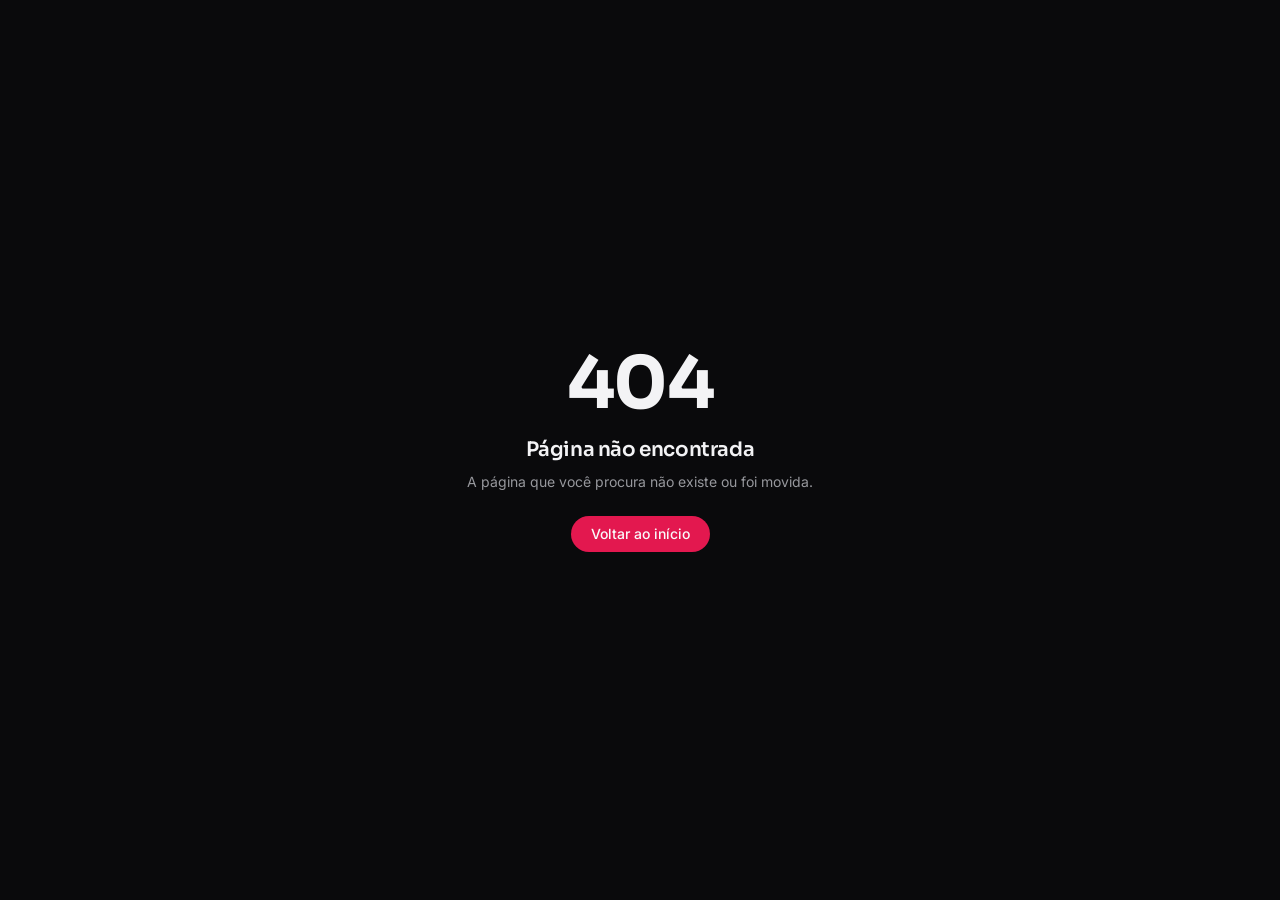
<file: index.html>
<!DOCTYPE html><html lang="pt-BR"><head><meta charSet="utf-8"/><meta name="viewport" content="width=device-width, initial-scale=1"/><link rel="stylesheet" href="/assets/styles-B4GNrawV.css" data-precedence="default"/><link rel="stylesheet" href="https://fonts.googleapis.com/css2?family=Sora:wght@500;600;700&amp;family=Inter:wght@400;500;600&amp;display=swap" data-precedence="default"/><title>LadyBug — Vídeos animados por IA a partir de um pedido</title><meta name="author" content="LadyBug"/><meta property="og:type" content="website"/><meta name="twitter:card" content="summary_large_image"/><meta name="description" content="Descreva sua ideia e a LadyBug gera o vídeo completo: roteiro, cenas animadas, narração em português e legendas. 8 estilos, preço honesto em segundos."/><meta property="og:title" content="LadyBug — Você descreve. A joaninha anima."/><meta property="og:description" content="Uma frase vira vídeo pronto pra Reels, TikTok e Shorts."/><link rel="modulepreload" href="/assets/index-BS1HdlfJ.js"/><link rel="modulepreload" href="/assets/jsx-runtime-CY_MMzgk.js"/><link rel="modulepreload" href="/assets/link-0mS4BocL.js"/><link rel="modulepreload" href="/assets/useMatch-DlkGC8ul.js"/><link rel="modulepreload" href="/assets/useRouter-Bv5GsD8K.js"/><link rel="modulepreload" href="/assets/routes-7COZXycB.js"/><link rel="modulepreload" href="/assets/createLucideIcon-DyymOcrj.js"/><link rel="modulepreload" href="/assets/bot-Bbn9E262.js"/><link rel="modulepreload" href="/assets/use-plans-Doxh9h86.js"/><link rel="modulepreload" href="/assets/rocket-Bhg-41aY.js"/><link rel="modulepreload" href="/assets/shield-check-Dj0qMW_E.js"/><link rel="modulepreload" href="/assets/shopping-bag-2lJcdKIU.js"/><link rel="modulepreload" href="/assets/sparkles-DSFkaqj5.js"/><link rel="modulepreload" href="/assets/tv-DksSvsuc.js"/><link rel="modulepreload" href="/assets/wand-sparkles-BZJK5q-u.js"/><link rel="modulepreload" href="/assets/ladybug-logo-D-fI9vz7.js"/><link rel="icon" href="/favicon.ico" type="image/x-icon"/><link rel="preconnect" href="https://fonts.googleapis.com"/><link rel="preconnect" href="https://fonts.gstatic.com" crossorigin="anonymous"/></head><body><!--$--><!--$--><!--/$--><script>(function(a,f){let l;try{l=JSON.parse(sessionStorage.getItem(a)||"{}")}catch{return}const n=l?.[f||history.state?.__TSR_key];let c=!1;for(const t in n){const e=n[t],o=e?.scrollX,s=e?.scrollY;if(Number.isFinite(o)&&Number.isFinite(s)){if(t==="window")scrollTo(o,s),c=!0;else if(t)try{const r=document.querySelector(t);r&&(r.scrollLeft=o,r.scrollTop=s)}catch{}}}if(c)return;const i=location.hash.slice(1);if(i){const t=history.state?.__hashScrollIntoViewOptions??!0;if(t){const e=document.getElementById(i);e&&e.scrollIntoView(t)}return}scrollTo(0,0)})("tsr-scroll-restoration-v1_3");document.currentScript.remove()</script><!--/$--><section aria-label="Notifications alt+T" tabindex="-1" aria-live="polite" aria-relevant="additions text" aria-atomic="false"></section><script class="$tsr" id="$tsr-stream-barrier">(self.$R=self.$R||{})["tsr"]=[];self.$_TSR={h(){this.hydrated=!0,this.c()},e(){this.streamEnded=!0,this.c()},c(){this.hydrated&&this.streamEnded&&(delete self.$_TSR,delete self.$R.tsr)},p(e){this.initialized?e():this.buffer.push(e)},buffer:[]};$_TSR.router=($R=>$R[0]={manifest:$R[1]={routes:$R[2]={__root__:$R[3]={preloads:$R[4]=["/assets/index-BS1HdlfJ.js","/assets/jsx-runtime-CY_MMzgk.js","/assets/link-0mS4BocL.js","/assets/useMatch-DlkGC8ul.js","/assets/useRouter-Bv5GsD8K.js"],scripts:$R[5]=[$R[6]={attrs:$R[7]={type:"module",async:!0,src:"/assets/index-BS1HdlfJ.js"}}]}}},matches:$R[8]=[$R[9]={i:"__root__ ",u:1784852725380,s:"success",ssr:!0}],lastMatchId:"__root__ "})($R["tsr"]);$_TSR.e();document.currentScript.remove()</script><script type="module" async="" src="/assets/index-BS1HdlfJ.js"></script></body></html>
</file>
